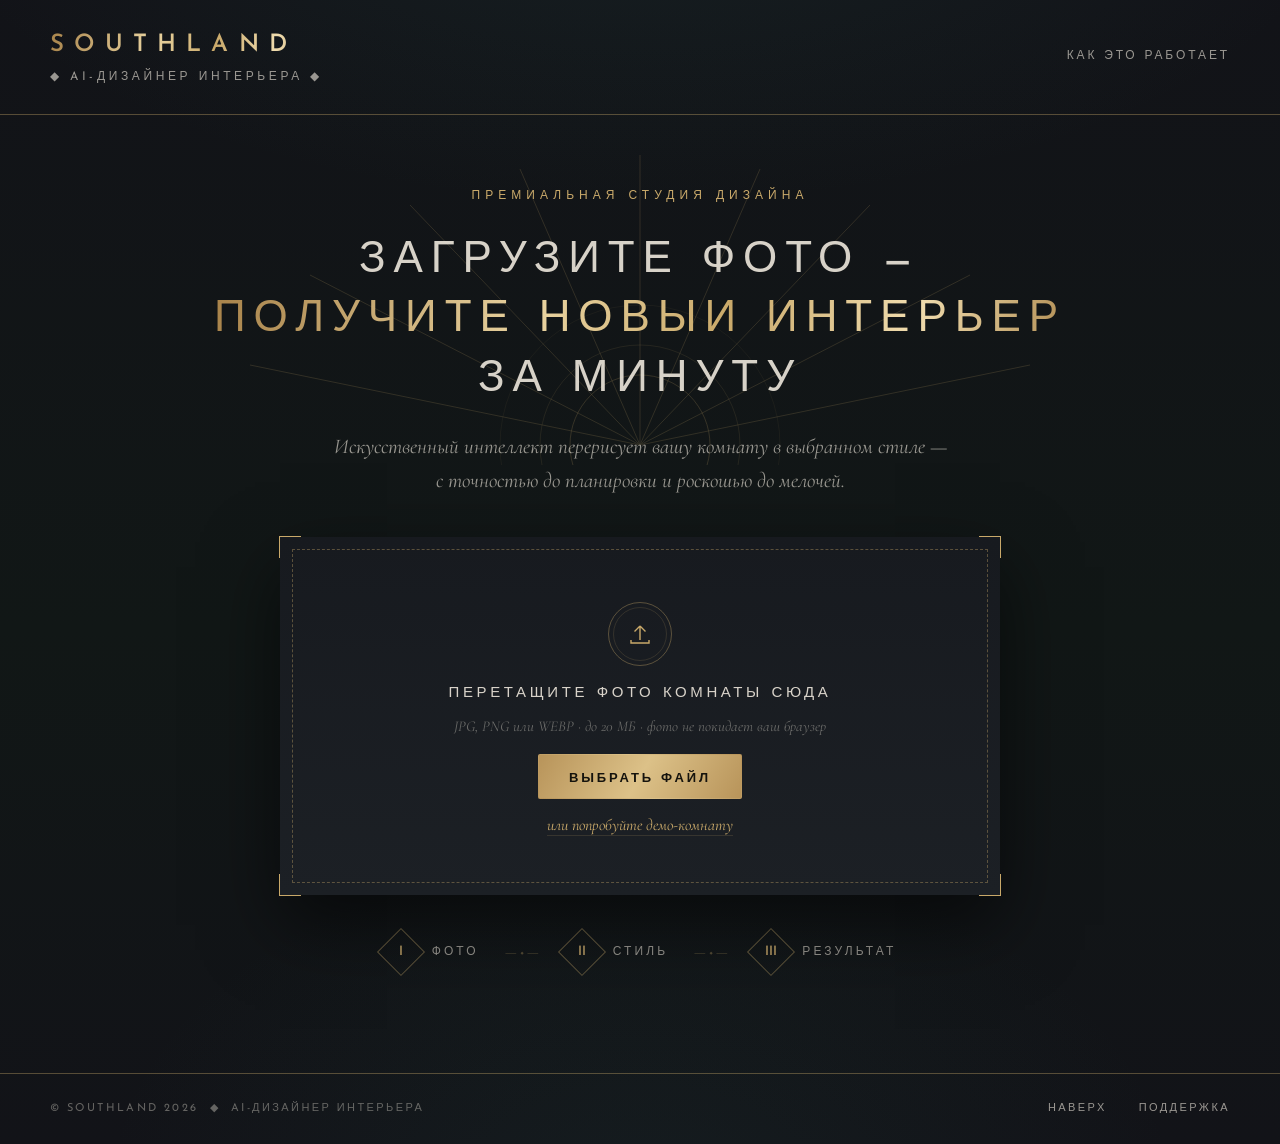
<file: index.html>
<!doctype html>
<html lang="ru">
<head>
<meta charset="utf-8">
<meta name="viewport" content="width=device-width, initial-scale=1">
<title>Southland — AI-дизайнер интерьера</title>
<meta name="description" content="Загрузите фото комнаты — получите новый интерьер за минуту. Карусель стилей, сравнение до/после и AI-чат с подбором мебели.">
<link rel="preconnect" href="https://fonts.googleapis.com">
<link rel="preconnect" href="https://fonts.gstatic.com" crossorigin>
<link href="https://fonts.googleapis.com/css2?family=Josefin+Sans:wght@300;400;600&family=Cormorant+Garamond:ital,wght@0,400;0,500;0,600;1,400;1,500&display=swap" rel="stylesheet">
<link rel="stylesheet" href="css/style.css">
</head>
<body data-stage="empty">

<!-- 1 · NAVBAR -->
<header class="nav">
  <div class="wrap nav-in">
    <div class="brand">
      <span class="wordmark goldtext">Southland</span>
      <span class="tagline">◆ AI-дизайнер интерьера ◆</span>
    </div>
    <nav class="nav-links">
      <a href="#hero">Как это работает</a>
      <a href="#styles" class="needs-photo">Стили</a>
      <a href="#chat" class="needs-photo">Консьерж</a>
    </nav>
  </div>
</header>

<!-- 2 · HERO + UPLOAD -->
<section class="hero" id="hero">
  <svg class="sunburst" width="900" height="320" viewBox="0 0 900 320" fill="none" aria-hidden="true">
    <g stroke="#C9A96A" stroke-width="1" opacity=".35">
      <path d="M450 300 L450 10"/><path d="M450 300 L330 24"/><path d="M450 300 L570 24"/>
      <path d="M450 300 L220 60"/><path d="M450 300 L680 60"/>
      <path d="M450 300 L120 130"/><path d="M450 300 L780 130"/>
      <path d="M450 300 L60 220"/><path d="M450 300 L840 220"/>
    </g>
    <circle cx="450" cy="300" r="70" stroke="#C9A96A" opacity=".4"/>
    <circle cx="450" cy="300" r="100" stroke="#C9A96A" opacity=".22"/>
    <circle cx="450" cy="300" r="140" stroke="#C9A96A" opacity=".12"/>
  </svg>
  <div class="wrap">
    <div class="eyebrow">Премиальная студия дизайна</div>
    <h1>Загрузите фото — <br><span class="goldtext">получите новый интерьер</span><br> за минуту</h1>
    <p class="sub">Искусственный интеллект перерисует вашу комнату в выбранном стиле — с точностью до планировки и роскошью до мелочей.</p>

    <div class="upload corners" id="dropzone"><i></i><i></i><i></i><i></i>
      <div class="upload-inner">
        <div class="up-ico" aria-hidden="true">
          <svg width="26" height="26" viewBox="0 0 26 26" fill="none" stroke="#C9A96A" stroke-width="1.4">
            <path d="M13 19 V5 M13 5 L7.5 10.5 M13 5 L18.5 10.5"/>
            <path d="M4 19 v3 h18 v-3"/>
          </svg>
        </div>
        <div class="disp">Перетащите фото комнаты сюда</div>
        <div class="up-note">JPG, PNG или WEBP · до 20 МБ · фото не покидает ваш браузер</div>
        <input type="file" id="fileInput" accept="image/*" hidden>
        <button class="btn btn-solid" id="btnChoose" type="button">Выбрать файл</button>
        <button class="demo-link" id="btnDemo" type="button">или попробуйте демо-комнату</button>
      </div>
    </div>

    <div class="steps" aria-hidden="true">
      <div class="step"><span class="step-n"><span>I</span></span><b>Фото</b></div>
      <span class="step-arr">— ◆ —</span>
      <div class="step"><span class="step-n"><span>II</span></span><b>Стиль</b></div>
      <span class="step-arr">— ◆ —</span>
      <div class="step"><span class="step-n"><span>III</span></span><b>Результат</b></div>
    </div>
  </div>
</section>

<!-- ========= STUDIO (появляется после загрузки фото) ========= -->
<div id="studio">

  <!-- 3 · STYLE CAROUSEL -->
  <section class="section" id="styles">
    <div class="wrap">
      <div class="sec-head">
        <div class="sep">◆</div>
        <h2 class="sec-title">Выберите стиль</h2>
        <p class="sec-sub">Восемь кураторских направлений — AI примерит каждое на вашу комнату</p>
      </div>
      <div class="car">
        <button class="car-btn car-prev" id="carPrev" aria-label="Назад" type="button">‹</button>
        <button class="car-btn car-next" id="carNext" aria-label="Вперёд" type="button">›</button>
        <div class="car-track" id="styleTrack" role="listbox" aria-label="Стили интерьера"></div>
        <div class="car-dots" id="carDots" aria-hidden="true"></div>
      </div>
    </div>
  </section>

  <!-- 4 · COMPARE SLIDER -->
  <section class="section" id="result">
    <div class="wrap">
      <div class="sec-head">
        <div class="sep">◆</div>
        <h2 class="sec-title">До <span class="gold">◆</span> После</h2>
        <p class="sec-sub">Потяните разделитель — планировка та же, меняется только настроение</p>
      </div>
      <div class="cmp-shell frame2">
        <div class="compare" id="cmp" style="--split:55%">
          <canvas class="scene" id="cvBefore" width="1280" height="800" aria-label="Оригинал комнаты"></canvas>
          <div class="after-wrap">
            <canvas class="scene" id="cvAfter" width="1280" height="800" aria-label="AI-дизайн комнаты"></canvas>
          </div>
          <span class="cmp-label l">Оригинал</span>
          <span class="cmp-label r">AI-дизайн</span>
          <div class="divider" aria-hidden="true"><div class="grip">◀&nbsp;▶</div></div>
          <input class="split-range" id="splitRange" type="range" min="4" max="96" value="55" step="0.5" aria-label="Сравнение до и после">
          <div class="render-veil" id="renderVeil" aria-hidden="true"><span>◆ Перерисовываю…</span></div>
        </div>
        <div class="cmp-caption">
          <div class="style-now"><b id="styleNowName">◆ —</b><span id="styleNowTag"></span></div>
          <div class="cmp-actions">
            <button class="btn btn-solid btn-sm" id="btnDownload" type="button">Скачать</button>
            <button class="btn btn-sm" id="btnShare" type="button">Поделиться</button>
            <button class="btn btn-sm" id="btnVariant" type="button">Другой вариант</button>
          </div>
        </div>
      </div>
    </div>
  </section>

  <!-- 5 · CHAT REFINEMENT -->
  <section class="section" id="chat">
    <div class="wrap">
      <div class="sec-head">
        <div class="sep">◆</div>
        <h2 class="sec-title">Уточните дизайн в чате</h2>
        <p class="sec-sub">Личный AI-консьерж вносит правки мгновенно — и подбирает мебель под результат</p>
      </div>
      <div class="chat-shell frame2 corners"><i></i><i></i><i></i><i></i>
        <div class="chat-head">◆ &nbsp;Консьерж Southland&nbsp; ◆</div>
        <div class="chat-body" id="chatBody" aria-live="polite"></div>
        <form class="chat-input" id="chatForm">
          <input class="field" id="chatInput" type="text" autocomplete="off"
                 placeholder="Например: сделай стены светлее…" aria-label="Сообщение консьержу">
          <button class="send" type="submit" aria-label="Отправить">➤</button>
        </form>
        <div class="qchips">
          <button class="qchip" type="button" data-msg="Сделай ковёр синим">Ковёр — синий</button>
          <button class="qchip" type="button" data-msg="Сделай свет теплее">Теплее свет</button>
          <button class="qchip" type="button" data-msg="Добавь растения">Добавить растения</button>
          <button class="qchip" type="button" data-msg="Покажи товары">Показать товары</button>
        </div>
      </div>
    </div>
  </section>

</div><!-- /studio -->

<!-- 6 · FOOTER -->
<footer class="footer">
  <div class="wrap foot-in">
    <span>© Southland 2026 &nbsp;◆&nbsp; AI-дизайнер интерьера</span>
    <span class="foot-links"><a href="#hero">Наверх</a><a href="mailto:info@southland.uz">Поддержка</a></span>
  </div>
</footer>

<!-- Оверлей анализа фото -->
<div class="overlay" id="overlay" role="status" aria-live="polite">
  <div class="ov-card frame2 corners"><i></i><i></i><i></i><i></i>
    <div class="ov-spin" aria-hidden="true"><span>◆</span></div>
    <div class="ov-text" id="overlayText">Определяю планировку…</div>
    <div class="ov-bar"><i id="overlayBar"></i></div>
  </div>
</div>

<script src="js/styles.js"></script>
<script src="js/catalog.js"></script>
<script src="js/engine.js"></script>
<script src="js/demo-room.js"></script>
<script src="js/compare.js"></script>
<script src="js/chat.js"></script>
<script src="js/app.js"></script>
</body>
</html>
</file>
<file: css/style.css>
/* Southland — AI-дизайнер интерьера · тема «Noir» (ар-деко люкс) */
:root{
  --bg:#121318;
  --panel:#171a1f;
  --panel2:#1c2025;
  --gold:#C9A96A;
  --gold-bright:#E4CB93;
  --gold-dim:rgba(201,169,106,.38);
  --gold-faint:rgba(201,169,106,.16);
  --emerald:#2E6B5E;
  --emerald-deep:#1E463E;
  --ivory:rgba(237,231,219,.9);
  --ivory-dim:rgba(237,231,219,.62);
  --ivory-faint:rgba(237,231,219,.38);
  --font-display:'Josefin Sans',Futura,'Trebuchet MS',sans-serif;
  --font-body:'Cormorant Garamond',Georgia,serif;
  --fs-hero:44px; --fs-h2:26px; --fs-body:18px; --fs-small:15px; --fs-micro:12px;
  --sp-1:8px; --sp-2:16px; --sp-3:24px; --sp-4:40px; --sp-5:64px;
  --r-sm:2px; --r-lg:8px;
  --shadow-deep:0 30px 70px rgba(0,0,0,.55);
  --shadow-soft:0 14px 34px rgba(0,0,0,.4);
  --hairline:1px solid var(--gold-dim);
}
*{margin:0;padding:0;box-sizing:border-box}
html{-webkit-font-smoothing:antialiased;scroll-behavior:smooth}
html,body{overflow-x:clip}
body{
  background:
    radial-gradient(1100px 500px at 50% -120px, rgba(46,107,94,.14), transparent 65%),
    radial-gradient(900px 600px at 50% 105%, rgba(46,107,94,.10), transparent 60%),
    linear-gradient(180deg,#121318 0%, #111716 55%, #121318 100%);
  background-color:var(--bg);
  color:var(--ivory);
  font-family:var(--font-body);
  font-size:var(--fs-body);
  line-height:1.6;
}
.wrap{max-width:1180px;margin:0 auto;padding:0 40px}
h1,h2,h3,.disp{font-family:var(--font-display);text-transform:uppercase;font-weight:400}
a{color:var(--gold);text-decoration:none}
button{font-family:inherit;color:inherit}
.gold{color:var(--gold)}
:focus-visible{outline:2px solid var(--gold);outline-offset:3px}

/* этапы: до загрузки фото студия скрыта */
body[data-stage="empty"] #studio{display:none}
body[data-stage="empty"] .nav-links .needs-photo{display:none}

/* ---------- орнаменты ---------- */
.sep{display:flex;align-items:center;justify-content:center;gap:14px;color:var(--gold);font-size:11px;margin:0 auto}
.sep::before,.sep::after{content:"";height:1px;width:110px;background:linear-gradient(90deg,transparent,var(--gold-dim))}
.sep::after{background:linear-gradient(90deg,var(--gold-dim),transparent)}
.eyebrow{font-family:var(--font-display);text-transform:uppercase;letter-spacing:.42em;font-size:var(--fs-micro);color:var(--gold);text-align:center}
.sec-title{font-size:var(--fs-h2);letter-spacing:.25em;text-align:center;color:var(--ivory)}
.sec-sub{font-style:italic;color:var(--ivory-dim);text-align:center}
.sec-head{display:flex;flex-direction:column;align-items:center;gap:14px;margin-bottom:var(--sp-4)}
.frame2{border:var(--hairline);position:relative}
.frame2::after{content:"";position:absolute;inset:5px;border:1px solid var(--gold-faint);pointer-events:none;z-index:6}
.corners{position:relative}
.corners>i{position:absolute;width:22px;height:22px;border-color:var(--gold);border-style:solid;border-width:0;z-index:7;pointer-events:none}
.corners>i:nth-of-type(1){top:-1px;left:-1px;border-top-width:1px;border-left-width:1px}
.corners>i:nth-of-type(2){top:-1px;right:-1px;border-top-width:1px;border-right-width:1px}
.corners>i:nth-of-type(3){bottom:-1px;left:-1px;border-bottom-width:1px;border-left-width:1px}
.corners>i:nth-of-type(4){bottom:-1px;right:-1px;border-bottom-width:1px;border-right-width:1px}
.goldtext{background:linear-gradient(100deg,#a8834a 0%,#e9d3a0 38%,#C9A96A 60%,#f0dcae 82%,#b28f55 100%);-webkit-background-clip:text;background-clip:text;color:transparent}

/* ---------- кнопки ---------- */
.btn{display:inline-flex;align-items:center;justify-content:center;gap:10px;font-family:var(--font-display);text-transform:uppercase;letter-spacing:.22em;font-size:13px;padding:15px 30px 13px;border-radius:var(--r-sm);cursor:pointer;transition:all .25s ease;border:1px solid var(--gold);background:transparent;color:var(--gold)}
.btn:hover{background:var(--gold-faint);box-shadow:0 0 0 1px var(--gold-faint),0 10px 26px rgba(0,0,0,.45)}
.btn-solid{background:linear-gradient(120deg,#b8945a,#dcc188 50%,#b8945a);color:#15130d;border-color:transparent;font-weight:600}
.btn-solid:hover{background:linear-gradient(120deg,#c8a468,#ecd29a 50%,#c8a468);box-shadow:0 12px 30px rgba(201,169,106,.22)}
.btn-sm{padding:11px 20px 9px;font-size:11px}
.btn.flash{animation:btnflash .5s ease}
@keyframes btnflash{50%{background:var(--gold);color:#15130d}}

/* ---------- навбар ---------- */
.nav{border-bottom:var(--hairline)}
.nav-in{display:flex;align-items:center;justify-content:space-between;padding:26px 0;gap:18px}
.brand{display:flex;flex-direction:column;gap:4px}
.wordmark{font-family:var(--font-display);font-size:24px;letter-spacing:.42em;text-transform:uppercase;font-weight:600}
.tagline{font-size:var(--fs-micro);font-family:var(--font-display);letter-spacing:.3em;text-transform:uppercase;color:var(--ivory-dim)}
.nav-links{display:flex;gap:44px;align-items:center}
.nav-links a{font-family:var(--font-display);text-transform:uppercase;letter-spacing:.24em;font-size:12px;color:var(--ivory-dim);padding:6px 0;border-bottom:1px solid transparent;transition:all .25s}
.nav-links a:hover{color:var(--gold);border-bottom-color:var(--gold-dim)}

/* ---------- hero ---------- */
.hero{position:relative;padding:calc(var(--sp-5) + 8px) 0 var(--sp-5);text-align:center}
.sunburst{position:absolute;left:50%;top:30px;transform:translateX(-50%);opacity:.5;pointer-events:none}
.hero h1{font-size:var(--fs-hero);letter-spacing:.18em;line-height:1.35;max-width:880px;margin:26px auto 0;position:relative}
.hero .sub{font-style:italic;font-size:21px;color:var(--ivory-dim);max-width:620px;margin:20px auto 0;position:relative}
.upload{max-width:720px;margin:var(--sp-4) auto 0;background:linear-gradient(180deg,var(--panel),var(--panel2));box-shadow:var(--shadow-deep);padding:12px;position:relative;cursor:pointer}
.upload-inner{border:1px dashed var(--gold-dim);padding:52px 40px 46px;display:flex;flex-direction:column;align-items:center;gap:16px;transition:all .3s}
.upload:hover .upload-inner,.upload.dragover .upload-inner{border-color:var(--gold);background:rgba(201,169,106,.04)}
.upload.dragover{box-shadow:0 0 0 1px var(--gold),var(--shadow-deep)}
.upload.dragover .disp{color:var(--gold)}
.up-ico{width:64px;height:64px;border:var(--hairline);border-radius:50%;display:flex;align-items:center;justify-content:center;position:relative}
.up-ico::after{content:"";position:absolute;inset:4px;border:1px solid var(--gold-faint);border-radius:50%}
.upload-inner .disp{letter-spacing:.24em;font-size:15px;transition:color .3s}
.up-note{font-style:italic;color:var(--ivory-faint);font-size:var(--fs-small);margin-top:-8px}
.demo-link{font-style:italic;font-size:16px;color:var(--gold);border:none;border-bottom:1px solid var(--gold-faint);background:none;cursor:pointer;font-family:var(--font-body);transition:border-color .25s}
.demo-link:hover{border-bottom-color:var(--gold)}
.up-error{color:#d08a7a;font-style:italic;font-size:var(--fs-small);display:none}
.up-error.on{display:block}
.steps{display:flex;justify-content:center;align-items:center;gap:26px;margin-top:var(--sp-4);flex-wrap:wrap}
.step{display:flex;align-items:center;gap:14px}
.step-n{width:34px;height:34px;border:var(--hairline);transform:rotate(45deg);display:flex;align-items:center;justify-content:center;flex:none}
.step-n span{transform:rotate(-45deg);font-family:var(--font-display);font-size:13px;color:var(--gold)}
.step b{font-family:var(--font-display);font-weight:400;text-transform:uppercase;letter-spacing:.26em;font-size:12px;color:var(--ivory-dim)}
.step-arr{color:var(--gold-dim);font-size:14px}

/* ---------- секции ---------- */
.section{padding:var(--sp-5) 0}
#studio{animation:fadein .8s ease}
@keyframes fadein{from{opacity:0;transform:translateY(18px)}to{opacity:1;transform:none}}

/* ---------- карусель стилей ---------- */
.car{position:relative}
.car-track{display:flex;gap:22px;overflow-x:auto;padding:16px 2px 16px 6px;scroll-snap-type:x proximity;scrollbar-width:none}
.car-track::-webkit-scrollbar{display:none}
.scard{flex:0 0 208px;background:linear-gradient(180deg,var(--panel),var(--panel2));border:1px solid rgba(201,169,106,.22);padding:9px;cursor:pointer;transition:transform .3s,border-color .3s,box-shadow .3s;position:relative;scroll-snap-align:start}
.scard-in{border:1px solid var(--gold-faint);padding:16px 14px 18px;display:flex;flex-direction:column;align-items:center;gap:13px;height:100%}
.scard:hover{transform:translateY(-5px);border-color:var(--gold-dim);box-shadow:var(--shadow-soft)}
.scard.active{border-color:var(--gold);box-shadow:0 0 0 1px var(--gold-faint),var(--shadow-deep)}
.scard.active .scard-in{border-color:var(--gold-dim)}
.scard.active::before{content:"◆ выбрано";position:absolute;top:-9px;left:50%;transform:translateX(-50%);background:var(--gold);color:#15130d;font-family:var(--font-display);font-size:9px;letter-spacing:.2em;text-transform:uppercase;padding:3px 10px 2px;white-space:nowrap;z-index:2}
.swatch{width:100%;height:104px;border-radius:var(--r-sm);position:relative;overflow:hidden}
.swatch canvas{position:absolute;inset:0;width:100%;height:100%;object-fit:cover}
.swatch::after{content:"";position:absolute;inset:0;box-shadow:inset 0 0 0 1px rgba(0,0,0,.25),inset 0 -26px 30px rgba(0,0,0,.35)}
.sname{font-family:var(--font-display);text-transform:uppercase;letter-spacing:.18em;font-size:12.5px;text-align:center;line-height:1.5;min-height:38px;display:flex;align-items:center}
.dots3{display:flex;gap:8px}
.dots3 i{width:11px;height:11px;border-radius:50%;border:1px solid rgba(0,0,0,.35);box-shadow:0 0 0 1px rgba(237,231,219,.12)}
/* свотчи-заглушки, пока превью рендерятся */
.sw-deco{background:linear-gradient(150deg,#0f1b18 0%,#1E463E 42%,#C9A96A 42.5%,#8a6c39 58%,#12241f 58.5%,#2E6B5E 100%)}
.sw-mid{background:linear-gradient(160deg,#7a4a2b 0%,#a96f3d 45%,#3f5a52 45.5%,#2d423d 100%)}
.sw-sca{background:linear-gradient(160deg,#d8d3c8 0%,#efece4 48%,#b9b2a2 48.5%,#8e9a94 100%)}
.sw-loft{background:linear-gradient(160deg,#4a3b34 0%,#6e4f41 46%,#2b2b2e 46.5%,#514f52 100%)}
.sw-jap{background:linear-gradient(160deg,#e6ded0 0%,#cfc4ae 46%,#57584e 46.5%,#3c3f38 100%)}
.sw-boho{background:linear-gradient(160deg,#b0642f 0%,#d29a55 45%,#7b6b4c 45.5%,#9c4f39 100%)}
.sw-coast{background:linear-gradient(160deg,#dfe7e6 0%,#c9d9d8 46%,#7fa3a8 46.5%,#5c8288 100%)}
.sw-min{background:linear-gradient(160deg,#e8e8e6 0%,#d6d6d4 46%,#4c4c50 46.5%,#6a6a6e 100%)}
.car-btn{position:absolute;top:50%;transform:translateY(-50%);width:46px;height:46px;border-radius:50%;border:1px solid var(--gold);background:rgba(18,19,24,.9);color:var(--gold);font-size:15px;cursor:pointer;transition:all .25s;z-index:2;font-family:var(--font-display)}
.car-btn:hover{background:var(--gold);color:#15130d}
.car-prev{left:-23px}.car-next{right:-23px}
.car-dots{display:flex;justify-content:center;gap:10px;margin-top:26px}
.car-dots i{width:7px;height:7px;transform:rotate(45deg);border:1px solid var(--gold-dim);transition:all .3s}
.car-dots i.on{background:var(--gold);border-color:var(--gold)}

/* ---------- compare ---------- */
.cmp-shell{max-width:1100px;margin:0 auto;box-shadow:var(--shadow-deep)}
.compare{position:relative;--split:55%;background:#0d0e11;overflow:hidden;touch-action:pan-y}
.scene{display:block;width:100%;height:auto;user-select:none;-webkit-user-select:none}
.after-wrap{position:absolute;inset:0;clip-path:inset(0 0 0 var(--split))}
.after-wrap .scene{position:absolute;inset:0;width:100%;height:100%}
.divider{position:absolute;top:0;bottom:0;left:var(--split);width:2px;background:linear-gradient(180deg,var(--gold-bright),var(--gold) 50%,var(--gold-bright));transform:translateX(-1px);z-index:3;box-shadow:0 0 18px rgba(0,0,0,.6);pointer-events:none}
.grip{position:absolute;top:50%;left:50%;transform:translate(-50%,-50%);width:58px;height:58px;border-radius:50%;background:#15130d;border:1px solid var(--gold);display:flex;align-items:center;justify-content:center;gap:7px;color:var(--gold);font-size:13px;box-shadow:0 10px 26px rgba(0,0,0,.6)}
.grip::after{content:"";position:absolute;inset:4px;border:1px solid var(--gold-faint);border-radius:50%}
.cmp-label{position:absolute;top:18px;font-family:var(--font-display);text-transform:uppercase;letter-spacing:.26em;font-size:11px;padding:8px 16px 6px;border:1px solid var(--gold-dim);background:rgba(13,14,17,.72);z-index:4;color:var(--ivory);pointer-events:none}
.cmp-label.l{left:18px}
.cmp-label.r{right:18px;color:#15130d;background:rgba(201,169,106,.92);border-color:transparent}
.split-range{position:absolute;inset:0;width:100%;height:100%;opacity:0;cursor:ew-resize;z-index:5;-webkit-appearance:none;appearance:none;background:transparent;margin:0}
.render-veil{position:absolute;inset:0;z-index:6;background:rgba(13,14,17,.55);backdrop-filter:blur(2px);display:none;align-items:center;justify-content:center;font-family:var(--font-display);letter-spacing:.3em;text-transform:uppercase;font-size:12px;color:var(--gold)}
.render-veil.on{display:flex;animation:veil .4s ease}
@keyframes veil{from{opacity:0}to{opacity:1}}
.cmp-caption{display:flex;align-items:center;justify-content:space-between;gap:20px;background:linear-gradient(180deg,var(--panel2),var(--panel));border-top:var(--hairline);padding:20px 26px;flex-wrap:wrap}
.style-now{display:flex;align-items:baseline;gap:14px;flex-wrap:wrap}
.style-now b{font-family:var(--font-display);font-weight:400;text-transform:uppercase;letter-spacing:.24em;font-size:14px;color:var(--gold)}
.style-now span{font-style:italic;color:var(--ivory-dim);font-size:16px}
.cmp-actions{display:flex;gap:12px;flex-wrap:wrap}

/* ---------- чат ---------- */
.chat-shell{max-width:860px;margin:0 auto;background:linear-gradient(180deg,var(--panel),var(--panel2));box-shadow:var(--shadow-deep)}
.chat-head{display:flex;align-items:center;justify-content:center;gap:12px;padding:18px;border-bottom:var(--hairline);font-family:var(--font-display);letter-spacing:.3em;text-transform:uppercase;font-size:12px;color:var(--gold)}
.chat-body{padding:34px 38px;display:flex;flex-direction:column;gap:22px;max-height:520px;overflow-y:auto;scrollbar-width:thin;scrollbar-color:var(--gold-dim) transparent}
.chat-body::-webkit-scrollbar{width:6px}
.chat-body::-webkit-scrollbar-thumb{background:var(--gold-dim);border-radius:3px}
.msg{max-width:78%;padding:16px 22px;font-size:17px;line-height:1.55;position:relative;animation:msgin .35s ease}
@keyframes msgin{from{opacity:0;transform:translateY(10px)}to{opacity:1;transform:none}}
.msg.bot{align-self:flex-start;background:rgba(46,107,94,.14);border:1px solid rgba(46,107,94,.5);border-radius:0 var(--r-lg) var(--r-lg) var(--r-lg);color:var(--ivory)}
.msg.user{align-self:flex-end;background:rgba(201,169,106,.1);border:1px solid var(--gold-dim);border-radius:var(--r-lg) 0 var(--r-lg) var(--r-lg);font-style:italic}
.msg .who{display:block;font-family:var(--font-display);font-style:normal;text-transform:uppercase;letter-spacing:.26em;font-size:9.5px;color:var(--gold);margin-bottom:7px}
.msg.typing{color:var(--ivory-dim);font-style:italic}
.msg.typing i{display:inline-block;animation:blink 1s infinite;font-style:normal}
.msg.typing i:nth-child(2){animation-delay:.2s}
.msg.typing i:nth-child(3){animation-delay:.4s}
@keyframes blink{0%,100%{opacity:.2}50%{opacity:1}}
.chips{display:flex;gap:10px;margin-top:12px;flex-wrap:wrap}
.chip{font-family:var(--font-display);text-transform:uppercase;letter-spacing:.16em;font-size:10px;padding:7px 13px 5px;border:1px solid var(--gold-dim);color:var(--gold);border-radius:2px;background:rgba(201,169,106,.06)}
.chip::before{content:"◆ ";font-size:8px}
.products{display:grid;grid-template-columns:repeat(3,1fr);gap:16px;margin:4px 0 0;align-self:stretch;max-width:none}
.pcard{background:rgba(13,14,17,.5);border:1px solid rgba(201,169,106,.25);padding:7px;transition:all .3s}
.pcard-in{border:1px solid var(--gold-faint);padding:14px;display:flex;flex-direction:column;gap:9px;height:100%}
.pcard:hover{border-color:var(--gold);transform:translateY(-3px);box-shadow:var(--shadow-soft)}
.pthumb{height:86px;background:linear-gradient(180deg,#20262a,#171b1e);display:flex;align-items:center;justify-content:center;border-radius:var(--r-sm)}
.pname{font-family:var(--font-display);text-transform:uppercase;letter-spacing:.16em;font-size:11.5px}
.pmeta{display:flex;align-items:center;justify-content:space-between;gap:8px}
.price{font-size:18px;color:var(--gold-bright);font-weight:600}
.retail{font-family:var(--font-display);font-size:9px;letter-spacing:.14em;text-transform:uppercase;color:var(--ivory-faint);border:1px solid rgba(237,231,219,.18);padding:3px 7px 2px;white-space:nowrap}
.pview{font-family:var(--font-display);text-transform:uppercase;letter-spacing:.2em;font-size:10px;color:var(--gold);margin-top:2px;transition:letter-spacing .25s}
.pcard:hover .pview{letter-spacing:.3em}
.chat-input{display:flex;gap:12px;padding:20px 38px 14px;border-top:var(--hairline)}
.field{flex:1;padding:15px 20px;border:1px solid var(--gold-dim);background:rgba(13,14,17,.5);color:var(--ivory);font-style:italic;font-size:16px;font-family:var(--font-body);min-width:0}
.field::placeholder{color:var(--ivory-faint)}
.field:focus{outline:none;border-color:var(--gold)}
.send{width:52px;height:52px;flex:none;border:none;border-radius:2px;background:linear-gradient(120deg,#b8945a,#dcc188 50%,#b8945a);color:#15130d;font-size:17px;cursor:pointer;transition:all .25s;display:flex;align-items:center;justify-content:center}
.send:hover{box-shadow:0 10px 24px rgba(201,169,106,.25)}
.qchips{display:flex;gap:12px;padding:0 38px 30px;justify-content:center;flex-wrap:wrap}
.qchip{font-family:var(--font-display);text-transform:uppercase;letter-spacing:.18em;font-size:10.5px;color:var(--ivory-dim);border:1px solid rgba(237,231,219,.2);padding:9px 16px 7px;border-radius:20px;cursor:pointer;transition:all .25s;background:transparent}
.qchip:hover{color:var(--gold);border-color:var(--gold-dim);background:var(--gold-faint)}

/* ---------- футер ---------- */
.footer{border-top:var(--hairline);margin-top:var(--sp-4)}
.foot-in{display:flex;align-items:center;justify-content:space-between;padding:26px 0;font-family:var(--font-display);text-transform:uppercase;letter-spacing:.22em;font-size:11px;color:var(--ivory-faint);gap:14px;flex-wrap:wrap}
.foot-links a{color:var(--ivory-dim);margin-left:32px;transition:color .25s}
.foot-links a:hover{color:var(--gold)}

/* ---------- оверлей анализа ---------- */
.overlay{position:fixed;inset:0;z-index:50;background:rgba(13,14,17,.82);backdrop-filter:blur(6px);display:none;align-items:center;justify-content:center;padding:20px}
.overlay.on{display:flex;animation:veil .3s ease}
.ov-card{background:linear-gradient(180deg,var(--panel),var(--panel2));padding:52px 64px;display:flex;flex-direction:column;align-items:center;gap:22px;box-shadow:var(--shadow-deep);max-width:420px;width:100%}
.ov-spin{width:58px;height:58px;border:1px solid var(--gold-dim);border-radius:50%;display:flex;align-items:center;justify-content:center;position:relative}
.ov-spin::before{content:"";position:absolute;inset:-1px;border:1px solid transparent;border-top-color:var(--gold);border-radius:50%;animation:spin 1.1s linear infinite}
.ov-spin span{color:var(--gold);font-size:14px;animation:pulse 1.4s ease infinite}
@keyframes spin{to{transform:rotate(360deg)}}
@keyframes pulse{50%{opacity:.35}}
.ov-text{font-family:var(--font-display);letter-spacing:.24em;text-transform:uppercase;font-size:12px;color:var(--ivory);text-align:center;min-height:2.6em}
.ov-bar{width:100%;height:2px;background:rgba(237,231,219,.12);position:relative;overflow:hidden}
.ov-bar i{position:absolute;inset:0;transform-origin:left;background:linear-gradient(90deg,var(--gold),var(--gold-bright));transform:scaleX(0);transition:transform .5s ease}

/* ---------- адаптив ---------- */
@media (max-width: 1240px){
  .car-prev{left:6px}.car-next{right:6px}
}
@media (max-width: 900px){
  :root{--fs-hero:32px;--fs-h2:21px}
  .wrap{padding:0 22px}
  .nav-in{flex-direction:column;gap:14px;padding:20px 0;text-align:center}
  .nav-links{gap:26px}
  .hero h1{letter-spacing:.12em}
  .upload-inner{padding:38px 20px 34px}
  .products{grid-template-columns:repeat(2,1fr)}
  .chat-body{padding:24px 20px;max-height:460px}
  .chat-input{padding:16px 20px 12px}
  .qchips{padding:0 20px 24px}
  .msg{max-width:92%}
  .cmp-caption{justify-content:center;text-align:center}
  .style-now{justify-content:center}
}
@media (max-width: 600px){
  :root{--fs-hero:26px;--sp-5:44px}
  .wordmark{font-size:19px;letter-spacing:.3em}
  .nav-links{gap:16px;flex-wrap:wrap;justify-content:center}
  .sep::before,.sep::after{width:56px}
  .steps{gap:12px}
  .step-arr{display:none}
  .scard{flex-basis:172px}
  .grip{width:46px;height:46px;font-size:11px}
  .cmp-label{font-size:9px;padding:6px 10px 4px;top:10px}
  .cmp-label.l{left:10px}.cmp-label.r{right:10px}
  .products{grid-template-columns:1fr}
  .cmp-actions .btn{flex:1;justify-content:center}
  .ov-card{padding:38px 26px}
  .foot-in{justify-content:center;text-align:center}
  .foot-links a{margin:0 10px}
}
@media (prefers-reduced-motion: reduce){
  *,*::before,*::after{animation-duration:.01ms !important;animation-iteration-count:1 !important;transition-duration:.01ms !important}
  html{scroll-behavior:auto}
}
</file>
